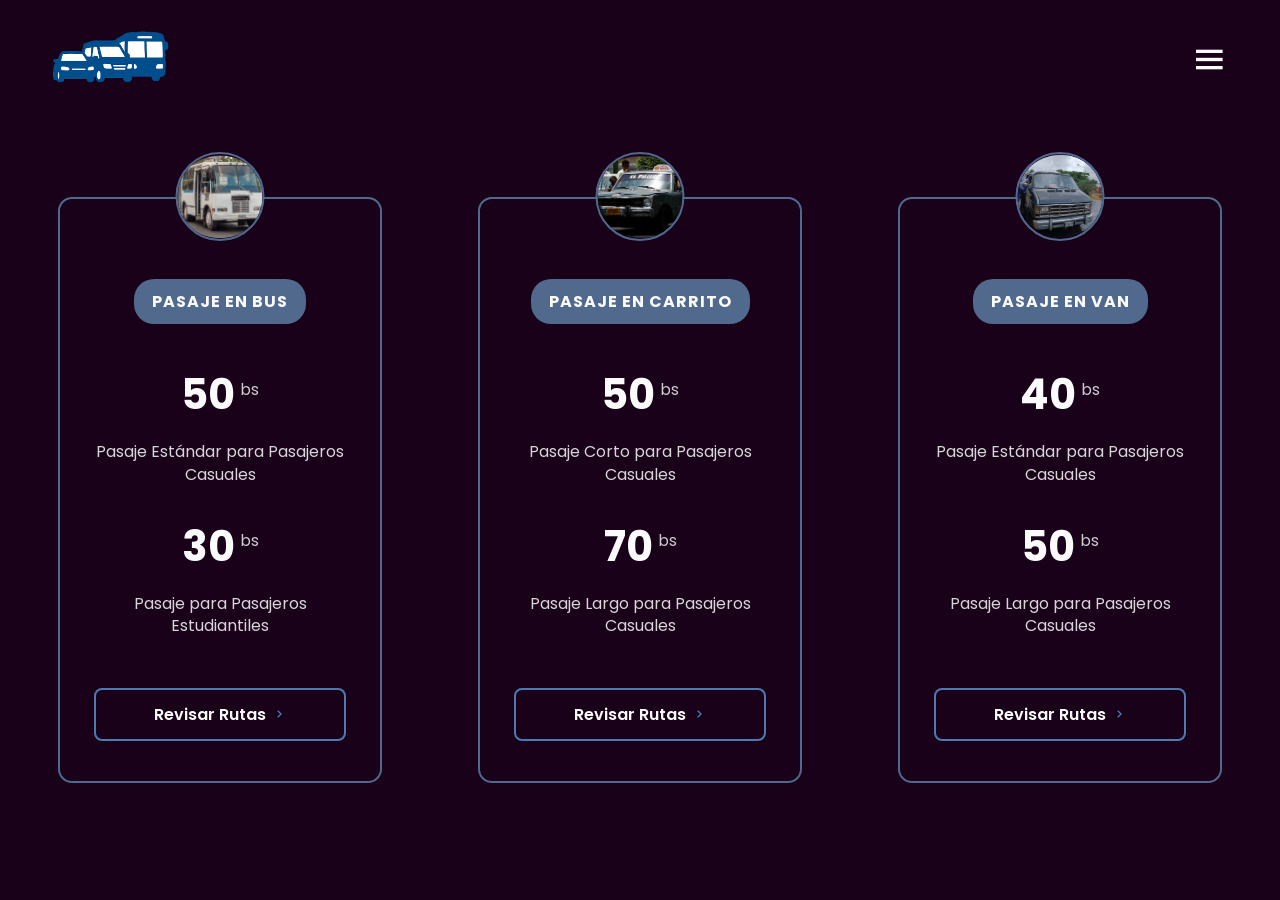
<file: pasaje.html>
<!DOCTYPE html>
<html lang="en">
<head>
    <meta charset="UTF-8">
    <meta name="viewport" content="width=device-width, initial-scale=1.0">
    <title>Pasaje</title>
    <link rel="preconnect" href="https://fonts.googleapis.com">
    <link rel="preconnect" href="https://fonts.gstatic.com" crossorigin>
    <link rel="stylesheet" href="stylePasaje.css">
  <link rel="icon" type="image/x-icon" href="[data-uri]">
    <!---NavBar font--->
    <link rel="preconnect" href="https://fonts.googleapis.com">
    <link rel="preconnect" href="https://fonts.gstatic.com" crossorigin>
    <link href="https://fonts.googleapis.com/css2?family=Montserrat:ital,wght@0,100..900;1,100..900&family=Playfair+Display:ital,wght@0,400..900;1,400..900&family=Poiret+One&family=Poppins:ital,wght@0,100;0,200;0,300;0,400;0,500;0,600;0,700;0,800;0,900;1,100;1,200;1,300;1,400;1,500;1,600;1,700;1,800;1,900&display=swap" rel="stylesheet">

    <!---Boxicons--->
       <link rel="stylesheet"
    href="https://unpkg.com/boxicons@latest/css/boxicons.min.css"/>
</head>

<body>

    <!--- Header--->
    <header>
        <a href="index.html" class="logo" data-aos="fade-in" 
        data-aos-duration="1400" data-aos-delay="550">
            <img src="logo.png" alt="logo con tres vehiculos">
        </a>

        <!--- Navigation bar--->
        <ul class = "nav-bar">
            <li><a href="index.html"data-aos="fade-in" 
                data-aos-duration="1400" data-aos-delay="600">Inicio</a></li>
            <li><a href="rutas.html"data-aos="fade-in" 
                data-aos-duration="1400" data-aos-delay="700">Rutas</a></li>
            <li><a href="pasaje.html"data-aos="fade-in" 
                data-aos-duration="1400" data-aos-delay="800">Pasaje</a></li>
        </ul>

        <!--- Menu icon--->
        <div class="explore" data-aos="fade-in" data-aos-duration="1400" data-aos-delay="950">
            <a href="#" class="nav-btn">Explorar</a>
        </div>

        <div class="bx bx-menu" id="menu-icon" data-aos="fade-in" 
                data-aos-duration="1400" data-aos-delay="600"></div>
    </header>

    <!--- Main content--->
    <main class="card">
        <!--Buses-->
        <article class="card_content">
            <div class="card_logo">
                <img src="BusLogo.png" height="50px" width="50px" alt="Bus de transporte publico">
            </div>
            <div class="card_price-box">
                <h3 class="card_title">Pasaje en Bus</h3>
                <p class="card_price">50<sup>bs</sup></p>
                <p class="card_price-description">Pasaje Estándar para Pasajeros Casuales</p>
                <p class="card_price">30<sup>bs</sup></p>
                <p class="card_price-description">Pasaje para Pasajeros Estudiantiles</p>
            </div>
            <div class="card_button"><a href="rutas.html">Revisar Rutas </a><i class='bx bx-chevron-right'></i></div>
        </article>
        
        <!--Carrito-->
        <article class="card_content">
            <div class="card_logo">
                <img src="CarroLogo.png" height="50px" width="50px" alt="Carro de transporte publico">
            </div>
            <div class="card_price-box">
                <h3 class="card_title">Pasaje en Carrito</h3>
                <p class="card_price">50<sup>bs</sup></p>
                <p class="card_price-description">Pasaje Corto para Pasajeros Casuales</p>
                <p class="card_price">70<sup>bs</sup></p>
                <p class="card_price-description">Pasaje Largo para Pasajeros Casuales</p>
            </div>
            <div class="card_button"><a href="rutas.html">Revisar Rutas </a><i class='bx bx-chevron-right'></i></div>
        </article>

        <!--Vans-->
        <article class="card_content">
            <div class="card_logo">
                <img src="VanLogo.png" height="50px" width="50px" alt="Van de transporte publico">
            </div>
            <div class="card_price-box">
                <h3 class="card_title">Pasaje en Van</h3>
                <p class="card_price">40<sup>bs</sup></p>
                <p class="card_price-description">Pasaje Estándar para Pasajeros Casuales</p>
                <p class="card_price">50<sup>bs</sup></p>
                <p class="card_price-description">Pasaje Largo para Pasajeros Casuales</p>
            </div>
            <div class="card_button"><a href="rutas.html">Revisar Rutas </a><i class='bx bx-chevron-right'></i></div>
        </article>
    </main>

    <script>
      let menu = document.querySelector("#menu-icon");
      let navlist = document.querySelector(".nav-bar");

      menu.onclick = () => {
        menu.classList.toggle("bx-x");
        navlist.classList.toggle("active");
      };
    </script>
</body>
</html>
</file>
<file: stylePasaje.css>
* {
    margin: 0;
    padding: 0;
    box-sizing: border-box;
    font-family: var(--font);
}

:root {
    --very-dark-purple: #180119;
    --dark-purple: #50698d;
    --purple: #4e7ab1;
    --shadow-purple: rgba(137, 44, 220, 0.75);
    --white: #fbfbfb;
    --font: 'Poppins', sans-serif;
    --secondary-font: 'Montserrat', sans-serif;
}

html {
    scroll-behavior: smooth;
}

body {
    width: 100%;
    min-height: 100vh;
    background-color: var(--very-dark-purple);
    display: flex;
    flex-direction: column;
    justify-content: center;
    align-items: center;
    padding: 120px 20px 40px;
    overflow-x: hidden;
}

header {
    position: absolute;
    top: 0;
    left: 0;
    right: 0;
    z-index: 10001;
    padding: 22px 4%;
    display: flex;
    justify-content: space-between;
    align-items: center;
    font-size: 28px;
    font-weight: 800;
}

.logo img {
    width: 120px;
    cursor: default;
}

.logo img:hover {
    transform: scale(1.1);
    transition: all 0.8s ease;
}


.nav-bar {
    position: fixed;
    top: 0;
    right: 0;
    width: 100vw;
    height: 100vh;
    background: rgba(158, 157, 160, 0.3);
    backdrop-filter: blur(10px);
    -webkit-backdrop-filter: blur(32px);
    align-items: center;
    padding: 4rem 2rem 2rem;
    gap: 2rem;
    transform: translateX(100%);
    transition: transform 0.6s ease;
    z-index: 9999;
    overflow-y: auto;
    display: flex;
    flex-direction: column;
}

.nav-bar.active {
    transform: translateX(0);
}

#menu-icon {
    display: block;
    cursor: pointer;
    font-size: 2.5rem;
    color: #fbfbfb;
    position: relative;
    z-index: 11000;
}

#menu-icon:hover {
    scale: 1.1;
    transition: all 0.4s ease-in-out;
}

.nav-bar li {
    list-style: none;
}

.nav-bar a {
    position: relative;
    font-size: 2rem;
    padding: 0.5rem 0;
    width: 100%;
    color: #fbfbfb;
    text-align: center;
    transition: color 0.3s ease;
    font-weight: 300;
    text-decoration: none;
}

.nav-bar a::after {
    content: '';
    position: absolute;
    bottom: 0;
    left: 50%;
    width: 0;
    height: 3px;
    background: #00ffff;
    box-shadow: 0 0 8px #02a5a5, 0 0 15px #02a5a5;
    border-radius: 2px;
    transition: width 0.4s ease, left 0.4s ease;
    transform: translateX(-50%);
}

.nav-bar a:hover::after {
    width: 100%;
    left: 50%;
}

.nav-bar p {
    position: relative;
}

.nav-bar p::after {
    content: '';
    position: absolute;
    left: 50%;
    bottom: 0;
    transform: translateX(-50%);
    width: 0%;
    height: 2px;
    background-color: #fff;
    box-shadow: 0 0 8px #fff, 0 0 15px #fff;
    transition: width 0.3s ease;
    border-radius: 5px;
}

.nav-bar p:hover {
    color: #fff;
    text-shadow: 0 0 8px #fff;
}

.nav-bar p:hover::after {
    width: 100%;
}

.nav-bar .close-btn {
    align-self: flex-end;
    font-size: 2.5rem;
    cursor: pointer;
    user-select: none;
    margin-bottom: 1rem;
}

.explore {
    display: none;
}


@keyframes fadeUp {
    0% {
        opacity: 0;
        transform: translateY(40px) scale(1);
    }
    100% {
        opacity: 1;
        transform: translateY(0) scale(1);
    }
}
.card {
    width: 100%;
    max-width: 1200px;
    display: grid;
    grid-template-columns: repeat(auto-fit, minmax(300px, 1fr));
    gap: 60px;
    justify-items: center;
    align-items: stretch;
}

.card_content {
    position: relative;
    width: 100%;
    max-width: 320px;
    min-height: 540px;
    display: flex;
    flex-direction: column;
    justify-content: flex-start;
    align-items: center;
    padding: 80px 20px 40px;
    background-color: var(--very-dark-purple);
    outline: 2px solid var(--dark-purple);
    border-radius: 12px;
    text-align: center;
    transform: scale(1);
    transition: transform 0.3s ease, box-shadow 0.3s ease;
    opacity: 0;
    animation: fadeUp 0.8s ease forwards;
    scroll-snap-align: center;
}

.card_content:hover {
    box-shadow: 0 16px 40px var(--shadow-purple);
    transform: scale(1.1);
}

.card_content:nth-child(1) { animation-delay: 0.2s; }
.card_content:nth-child(2) { animation-delay: 0.4s; }
.card_content:nth-child(3) { animation-delay: 0.6s; }

.card_logo {
    position: absolute;
    top: -45px;
    left: 50%;
    transform: translateX(-50%);
    width: 85px;
    height: 85px;
    border-radius: 50%;
    background-color: var(--very-dark-purple);
    outline: 2px solid var(--dark-purple);
    overflow: hidden;
}

.card_logo img {
    width: 100%;
    height: 100%;
    object-fit: cover;
    display: block;
}

.card_title {
    font-size: 1rem;
    text-transform: uppercase;
    letter-spacing: 1px;
    color: var(--white);
    background-color: var(--dark-purple);
    border-radius: 20px;
    padding: 10px 18px;
    margin-bottom: 30px;
}

.card_price-box {
    display: flex;
    flex-direction: column;
    align-items: center;
    gap: 18px;
    width: 100%;
    margin-bottom: 30px;
    position: relative;
}

.card_price {
    font-size: 2.6rem;
    color: var(--white);
    font-weight: 700;
    margin-bottom: 5px;
    line-height: 1.1;
}

.card_price sup {
    font-size: 1rem;
    margin-left: 5px;
    font-weight: 400;
    opacity: 0.8;
}

.card_price-description {
    font-size: 1rem;
    color: var(--white);
    opacity: 0.85;
    margin-bottom: 20px;
    line-height: 1.4;
    max-width: 90%;
    text-align: center;
}

.card_button {
    margin-top: auto;
    width: 90%;
    padding: 12px;
    background-color: transparent;
    border: 2px solid var(--purple);
    border-radius: 8px;
    color: var(--purple);
    font-size: 1em;
    display: flex;
    justify-content: center;
    align-items: center;
    cursor: pointer;
    transition: 0.3s ease;
}

.card_button:hover {
    background-color: var(--purple);
    color: var(--white);
    transform: scale(1.03);
}

.card_button i {
    margin-left: 5px;
}

.card_button a{
    text-decoration: none;
    color: #fbfbfb;
    font-weight: 600;
}

@media screen and (max-width: 768px) {
    header {
        padding: 16px 5%;
        font-size: 22px;
    }

    body {
        padding: 80px 15px 40px;
    }

    .card {
        grid-template-columns: 1fr;
        gap: 30px;
    }

    .card_content {
        width: 100%;
        max-width: 100%;
        min-height: auto;
        padding: 60px 15px 30px;
    }

    .card_logo {
        top: -40px;
        width: 70px;
        height: 70px;
    }

    .card_title {
        font-size: 0.9rem;
        padding: 8px 14px;
    }

    .card_price {
        font-size: 2rem;
    }

    .card_price-description {
        font-size: 0.9rem;
    }

    .card_button {
        font-size: 0.9rem;
        padding: 10px;
    }

    .nav-bar {
        padding: 3rem 1rem 1rem;
        gap: 1.5rem;
    }

    .nav-bar a {
        font-size: 1.3rem;
    }

    .nav-bar .close-btn {
        font-size: 2rem;
    }
}

@media screen and (max-width: 480px) {
    body {
        padding: 60px 10px 30px;
    }

    .card_price {
        font-size: 1.7rem;
    }
}
</file>
